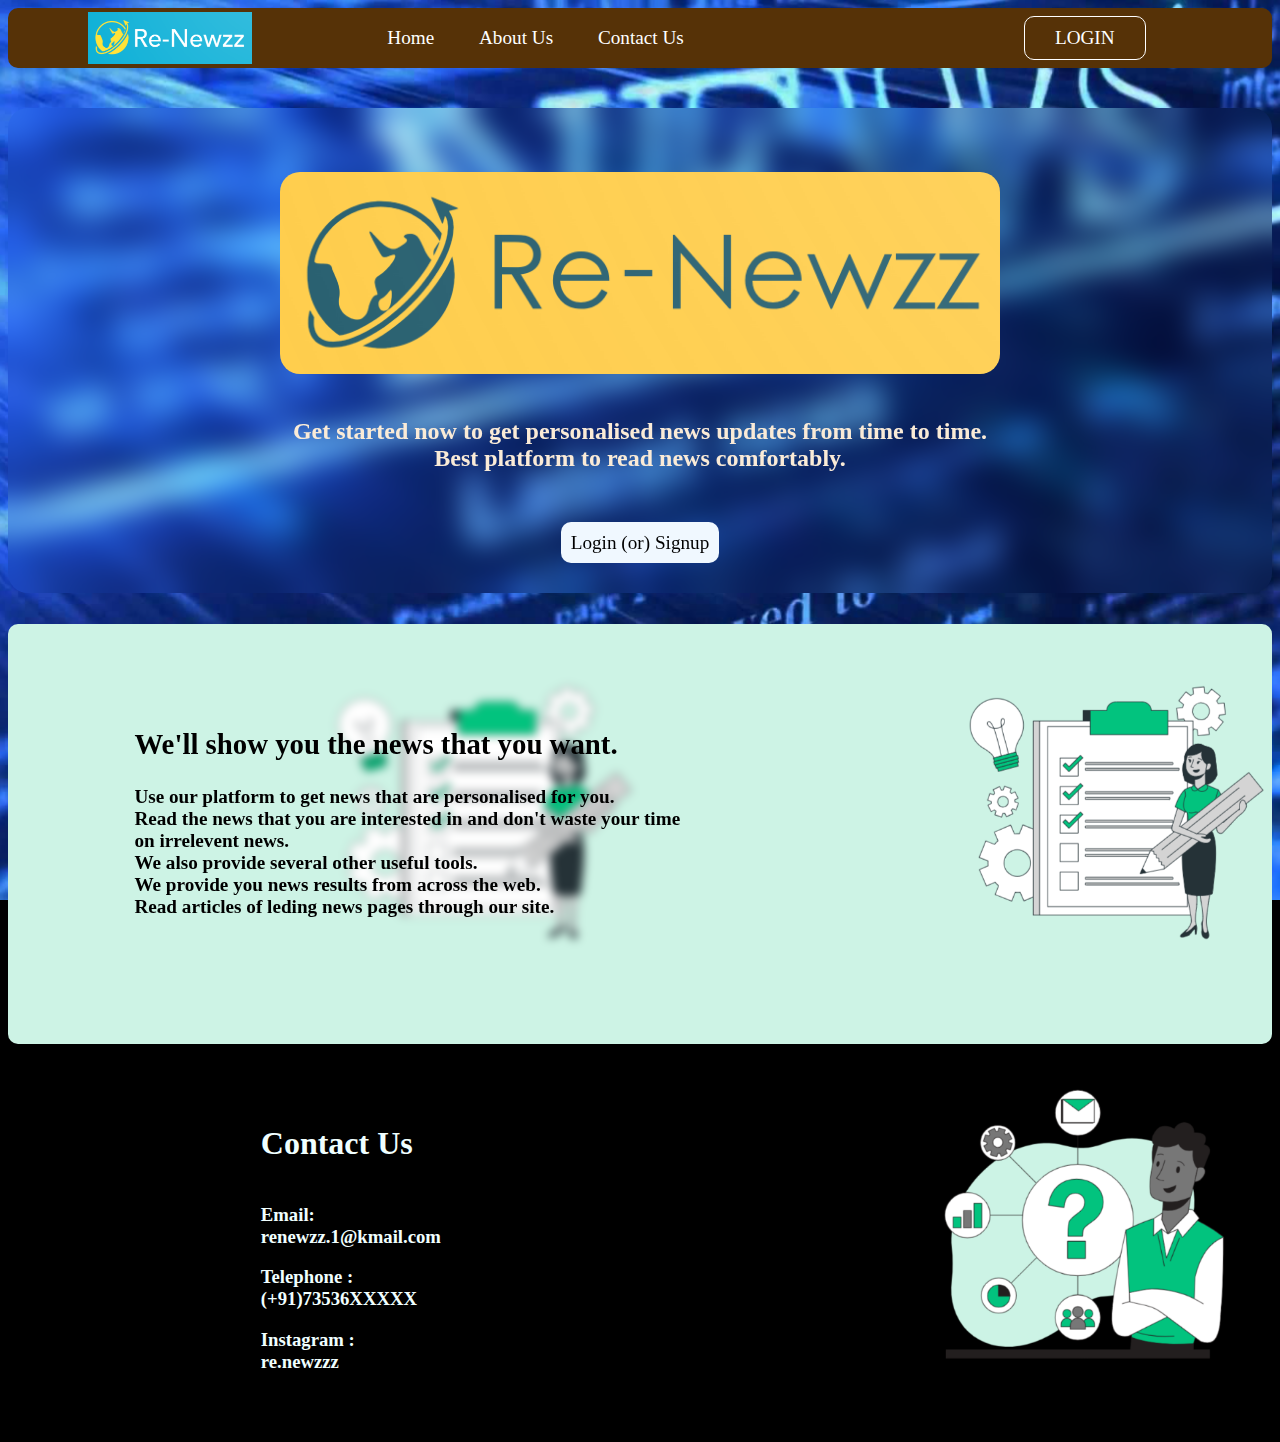
<file: index.html>
<!DOCTYPE html>
<html lang="en">
<head>
    <meta charset="UTF-8">
    <meta name="viewport" content="width=device-width, initial-scale=1.0">
    <title>Re-Newzz : Reform the way you read news.</title>
    <link rel="icon" id="log" href="renewzz.png" type="image/icon type">
    <link rel="stylesheet" href="index.css">
</head>
<body>
    <nav>
        <img src="5.png" class="ig">
        <ul>
            <li><a href="#login">Home</a></li>
            <li><a href="#login2">About Us</a></li>
            <li><a href="#login3" >Contact Us</a></li>
        </ul>
        <a href="login.html" class="btn">LOGIN</a>
      </nav>  

    <div id="login">
        <img src="6.png" id="logo">
        <h2 id="info">Get started now to get personalised news updates from time to time.<br>
        Best platform to read news comfortably.</h2>
        <a id="signup" href="login.html">Login (or) Signup</a>
    </div> 
    
    <div id="login2">
        <div id="text">
        <h2>We'll show you the news that you want.</h2>
        <h4>Use our platform to get news that are personalised for you.<br> 
            Read the news that you are interested in and don't waste your time on irrelevent news.<br>
            We also provide several other useful tools.<br>
            We provide you news results from across the web.<br>
            Read articles of leding news pages through our site.<br>


        </h4>
        </div>
    </div>
    
    <div id="login3">
        
        <h1 id="cont">Contact Us</h1>
        <h3>Email: <br>renewzz.1@kmail.com</h3>
        <h3>Telephone : <br>(+91)73536XXXXX</h3>
        <h3>Instagram : <br>re.newzzz</h3>

    </div>

    
</body>
</html>
</file>
<file: index.css>
body{
    background-image: url(n.png);
    background-size: cover;
    background-color: black;
    background-attachment: fixed;
   
}

nav{
    width: 100%;
    padding: 0;
    display: flex;
    align-items: center;
    font-size: larger;
    gap: 80px;
    background-color: rgb(86, 50, 7);
    border-radius: 10px;
}

.ig{
    margin-left: 80px;
    width: 13%;
    cursor: pointer;
    
}
nav ul{
    padding-left: 35px;
    flex: 1; 
}
nav ul li{
    display: inline;
    margin: 10px 20px;
}
nav ul li a{
    color: #fff;
    text-decoration: none;
}
nav .btn{
    color: #fff;
    text-decoration:none;
    border: 1px solid#fff;
    border-radius: 10px;
    padding: 10px 30px;
    margin-right: 10%;
}
#login{
    backdrop-filter: blur(15px);
    text-align: center  ;
    margin-top: 40px;
    border-radius: 20px;
    padding-bottom: 40px;
}
#signup{
    width: 100%;
    background-color: aliceblue;
    padding: 10px 10px 10px;
    border-radius: 10px;
    color: black;
    text-decoration: none;
    font-size: larger;
}
#signup:hover{
    color: blue;
    text-decoration: underline;
}
#text{
    backdrop-filter: blur(5px);
    width: 50%;
    padding-top: 50px;
    padding-bottom: 50px;
}
#login2{
    background-image: url(2.png);
    background-size: 50%;
    padding-top: 30px;
    padding-bottom: 50px;
    margin-top: 30px;
    border-radius: 10px;
    padding-left: 10%;
    font-size: larger;
}
#cont{
    padding-bottom: 20px;
}
#login3{
    background-image: url(c2.png);
    margin-top: 30px;
    border-radius: 15px;
    color:azure;
    background-size: cover;
    padding-left: 20%;
    padding-top: 30px;
    padding-bottom: 20px;
    margin-bottom: 30px;
   
}
#ig2{
    width: 50vh;
    margin-left: 70%;
}
#info{
    color: antiquewhite;
    padding-top: 20px;
    padding-bottom: 40px;
}

#logo{
    width: 80vh;
   
    margin-top: 5%;
    border-radius: 20px;
    
}
</file>
